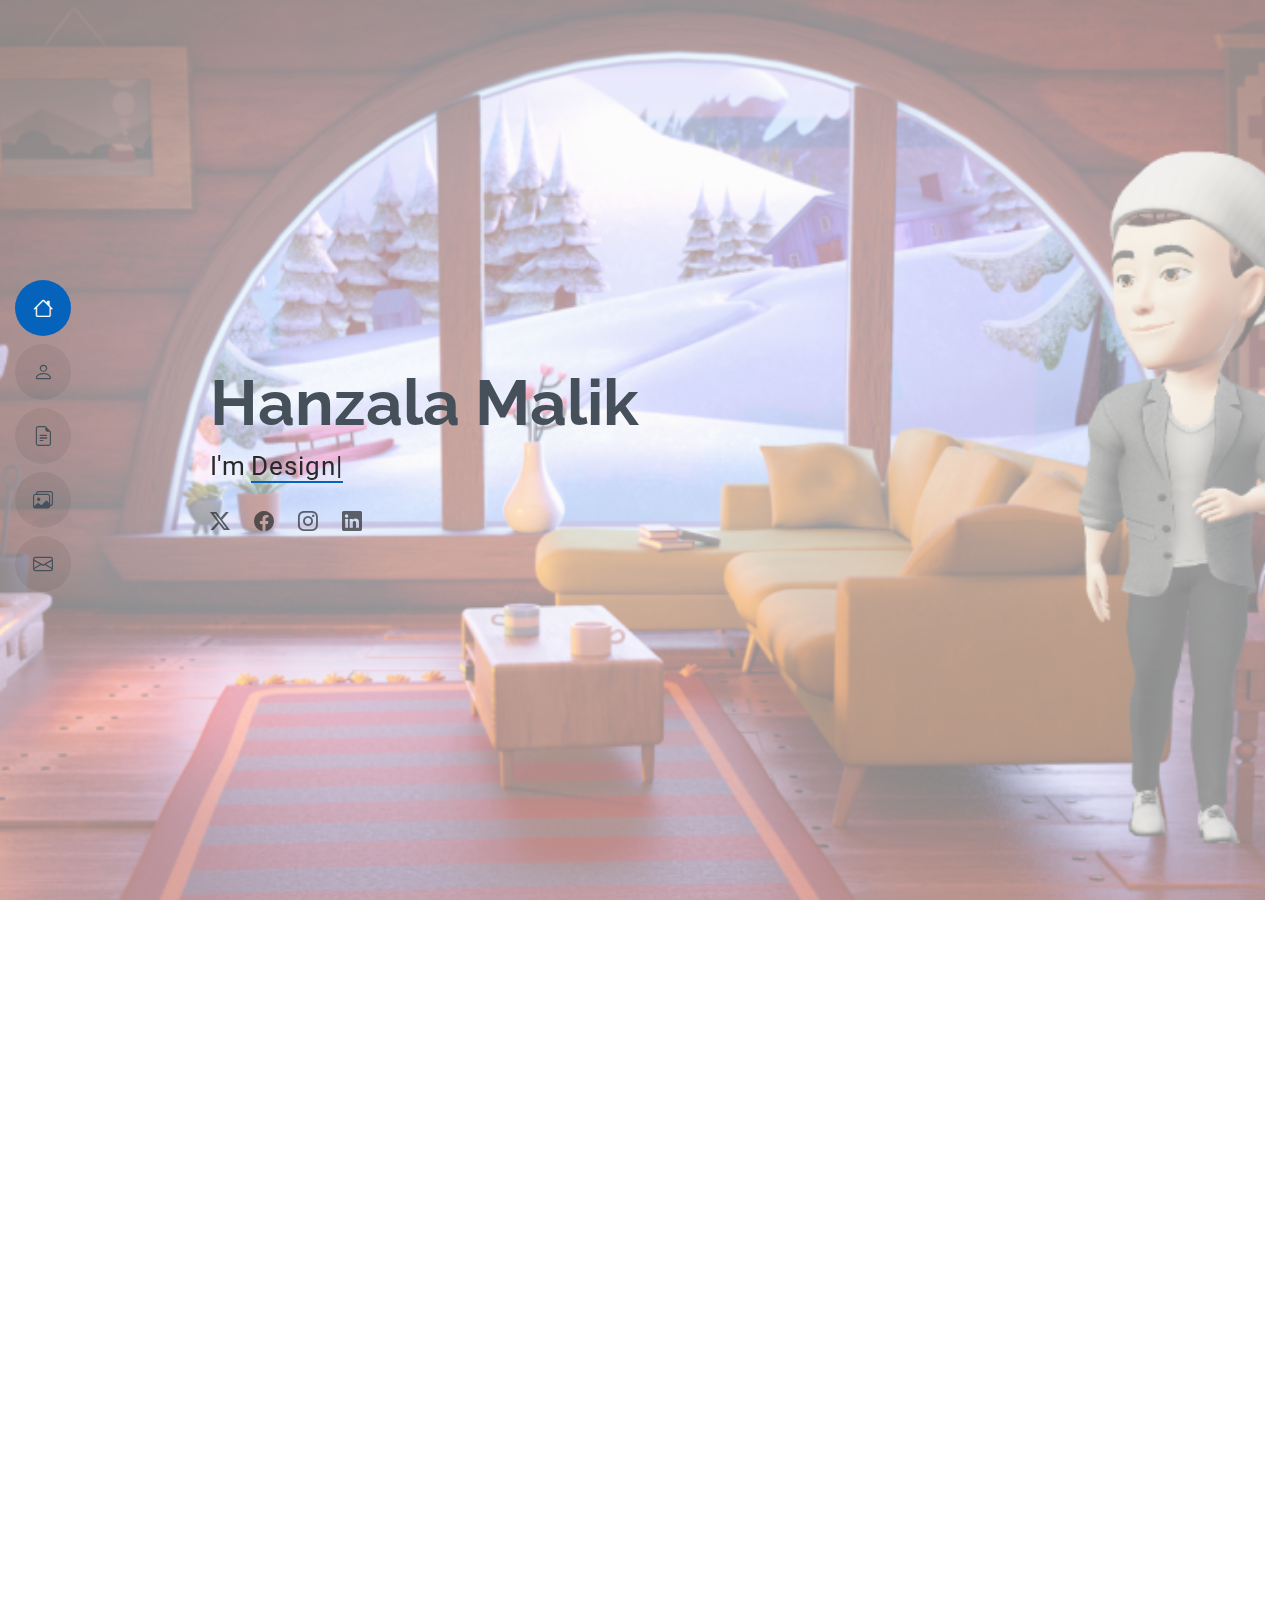
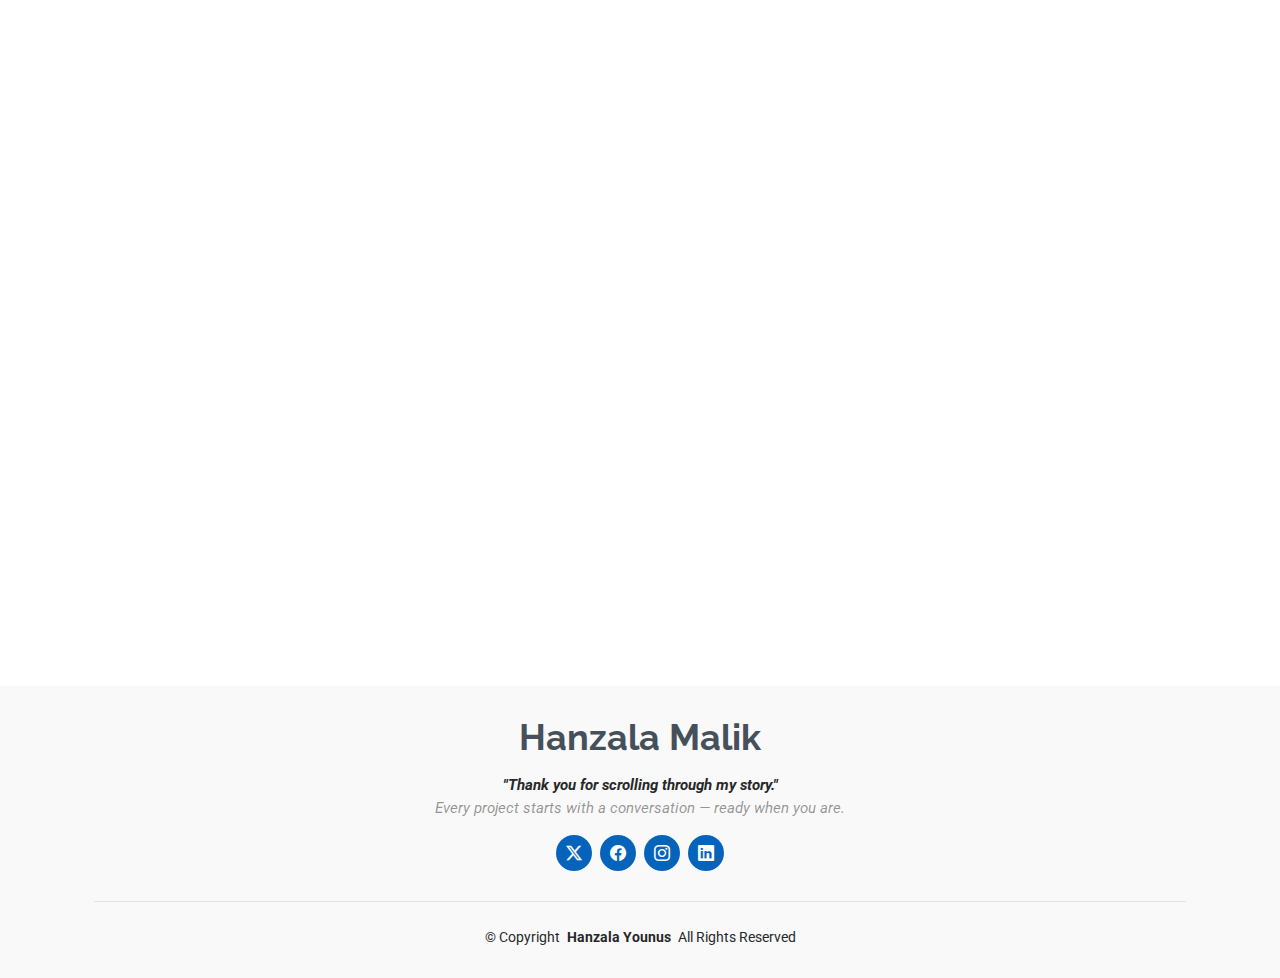
<file: index.html>
<!DOCTYPE html>
<html lang="en">

<head>
  <meta charset="utf-8">
  <meta content="width=device-width, initial-scale=1.0" name="viewport">
  <title>My Portfolio | Hanzala Malik</title>
  <meta content="" name="description">
  <meta content="" name="keywords">

  <!-- Favicons -->
  <link href="assets/img/favicon.png" rel="icon">
  <link rel="shortcut icon" href="images/favicon.png">

  <!-- Fonts -->
  <link href="https://fonts.googleapis.com" rel="preconnect">
  <link href="https://fonts.gstatic.com" rel="preconnect" crossorigin>
  <link
    href="https://fonts.googleapis.com/css2?family=Roboto:ital,wght@0,100;0,300;0,400;0,500;0,700;0,900;1,100;1,300;1,400;1,500;1,700;1,900&family=Poppins:ital,wght@0,100;0,200;0,300;0,400;0,500;0,600;0,700;0,800;0,900;1,100;1,200;1,300;1,400;1,500;1,600;1,700;1,800;1,900&family=Raleway:ital,wght@0,100;0,200;0,300;0,400;0,500;0,600;0,700;0,800;0,900;1,100;1,200;1,300;1,400;1,500;1,600;1,700;1,800;1,900&display=swap"
    rel="stylesheet">

  <!-- Vendor CSS Files -->
  <link href="assets/vendor/bootstrap/css/bootstrap.min.css" rel="stylesheet">
  <link href="assets/vendor/bootstrap-icons/bootstrap-icons.css" rel="stylesheet">
  <link href="assets/vendor/aos/aos.css" rel="stylesheet">
  <link href="assets/vendor/glightbox/css/glightbox.min.css" rel="stylesheet">
  <link href="assets/vendor/swiper/swiper-bundle.min.css" rel="stylesheet">

  <!-- Main CSS File -->
  <link href="assets/css/main.css" rel="stylesheet">
</head>

<body class="index-page">

  <header id="header" class="header d-flex flex-column justify-content-center">

    <i class="header-toggle d-xl-none bi bi-list"></i>

    <nav id="navmenu" class="navmenu">
      <ul>
        <li><a href="#hero" class="active"><i class="bi bi-house navicon"></i><span>Home</span></a></li>
        <li><a href="#about"><i class="bi bi-person navicon"></i><span>About</span></a></li>
        <li><a href="#resume"><i class="bi bi-file-earmark-text navicon"></i><span>Resume</span></a></li>
        <li><a href="#portfolio"><i class="bi bi-images navicon"></i><span>Portfolio</span></a></li>
        <li><a href="#contact"><i class="bi bi-envelope navicon"></i><span>Contact</span></a></li>
      </ul>
    </nav>

  </header>

  <main class="main">

    <!-- Hero Section -->
    <section id="hero" class="hero section light-background">

      <img src="assets/img/hero-bg.png" alt="">

      <div class="container" data-aos="zoom-out">
        <div class="row justify-content-center">
          <div class="col-lg-9">
            <h2>Hanzala Malik</h2>
            <p>I'm <span class="typed"
                data-typed-items="Designer, Developer, Freelancer, Photographer"></span><span
                class="typed-cursor typed-cursor--blink" aria-hidden="true"></span></p>
            <div class="social-links">
              <a href="#"><i class="bi bi-twitter-x"></i></a>
              <a href="https://www.facebook.com/profile.php?id=100071942954046"><i class="bi bi-facebook"></i></a>
              <a href="https://www.instagram.com/its_me_mr.designer/"><i class="bi bi-instagram"></i></a>
              <a href="https://www.linkedin.com/in/hanzala-malik-a4455231b/"><i class="bi bi-linkedin"></i></a>
            </div>
          </div>
        </div>
      </div>

    </section><!-- /Hero Section -->

    <!-- About Section -->
    <section id="about" class="about section">

      <!-- Section Title -->
      <div class="container section-title" data-aos="fade-up">
        <h2>About</h2>
        <p>Graphic Designer | Web Developer</p>
      </div><!-- End Section Title -->

      <div class="container" data-aos="fade-up" data-aos-delay="100">

        <div class="row gy-4 justify-content-center">
          <div class="col-lg-4">
            <img id="AboutImg" src="assets/img/profile-img.png" class="img-fluid" alt="">
          </div>
          <div class="col-lg-8 content">
            <h2>UI/UX Designer &amp; Web Developer.</h2>
            <p class="fst-italic py-3">
              Hey there! I’m Hanzala Malik, a passionate graphic designer who transforms ideas into visual stories. My
              work bridges creativity and strategy, with a focus on clean, impactful designs that communicate
              effectively. From branding and illustrations to UI/UX assets, I’m all about creating designs that not only
              look great but also serve a purpose. Dive into my portfolio to see a blend of vibrant visuals, unique
              layouts, and a touch of creativity in every project. Let’s bring your vision to life!
            </p>
            <div class="row">
              <div class="col-lg-6">
                <ul>
                  <li><i class="bi bi-chevron-right"></i> <strong>Birthday:</strong> <span>17 Sep 2005</span></li>
                  <li><i class="bi bi-chevron-right"></i> <strong>Phone:</strong> <span>+92 3282821 521</span></li>
                  <li><i class="bi bi-chevron-right"></i> <strong>City:</strong> <span>Karachi, Pakistan</span></li>
                </ul>
              </div>
              <div class="col-lg-6">
                <ul>
                  <li><i class="bi bi-chevron-right"></i> <strong>Age:</strong> <span>19</span></li>
                  <li><i class="bi bi-chevron-right"></i> <strong>Degree:</strong> <span>Intermediate</span></li>
                  <li><i class="bi bi-chevron-right"></i> <strong>Email:</strong> <span>aptechhm@gmail.com
                    </span></li>
                  <li><i class="bi bi-chevron-right"></i> <strong>Freelance:</strong> <span>Available</span></li>
                </ul>
              </div>
            </div>
            <p class="py-3">
            </p>
          </div>
        </div>

      </div>

    </section><!-- /About Section -->

    <!-- Stats Section -->
    <section id="stats" class="stats section">

      <div class="container" data-aos="fade-up" data-aos-delay="100">

        <div id="status" class="row gy-4">

          <div class="col-lg-3 col-md-6 d-flex flex-column align-items-center">
            <i class="bi bi-emoji-smile"></i>
            <div class="stats-item">
              <span data-purecounter-start="0" data-purecounter-end="40" data-purecounter-duration="1"
                class="purecounter"></span>
              <p>Happy Clients</p>
            </div>
          </div><!-- End Stats Item -->

          <div class="col-lg-3 col-md-6 d-flex flex-column align-items-center">
            <i class="bi bi-journal-richtext"></i>
            <div class="stats-item">
              <span data-purecounter-start="0" data-purecounter-end="50" data-purecounter-duration="1"
                class="purecounter"></span>
              <p>Projects</p>
            </div>
          </div><!-- End Stats Item -->

          <div class="col-lg-3 col-md-6 d-flex flex-column align-items-center">
            <i class="bi bi-headset"></i>
            <div class="stats-item">
              <span data-purecounter-start="0" data-purecounter-end="24" data-purecounter-duration="1"
                class="purecounter"></span>
              <p>Hours Of Support</p>
            </div>
          </div><!-- End Stats Item -->
        </div><!-- End Stats Item -->

      </div>

      </div>

    </section><!-- /Stats Section -->

    <!-- Skills Section -->
    <section id="skills" class="skills section">

      <!-- Section Title -->
      <div class="container section-title" data-aos="fade-up">
        <h2>Skills</h2>
        <p>Tools, Tech & Creative Power
        </p>
      </div><!-- End Section Title -->

      <div class="container" data-aos="fade-up" data-aos-delay="100">

        <div class="row skills-content skills-animation">

          <div class="col-lg-6">

            <div class="progress">
              <span class="skill"><span>HTML</span> <i class="val">90%</i></span>
              <div class="progress-bar-wrap">
                <div class="progress-bar" role="progressbar" aria-valuenow="90" aria-valuemin="0" aria-valuemax="100">
                </div>
              </div>
            </div><!-- End Skills Item -->

            <div class="progress">
              <span class="skill"><span>CSS</span> <i class="val">70%</i></span>
              <div class="progress-bar-wrap">
                <div class="progress-bar" role="progressbar" aria-valuenow="70" aria-valuemin="0" aria-valuemax="100">
                </div>
              </div>
            </div><!-- End Skills Item -->

            <div class="progress">
              <span class="skill"><span>JavaScript</span> <i class="val">50%</i></span>
              <div class="progress-bar-wrap">
                <div class="progress-bar" role="progressbar" aria-valuenow="50" aria-valuemin="0" aria-valuemax="100">
                </div>
              </div>
            </div><!-- End Skills Item -->

          </div>

          <div class="col-lg-6">

            <div class="progress">
              <span class="skill"><span>Designing</span> <i class="val">90%</i></span>
              <div class="progress-bar-wrap">
                <div class="progress-bar" role="progressbar" aria-valuenow="90" aria-valuemin="0" aria-valuemax="100">
                </div>
              </div>
            </div><!-- End Skills Item -->

            <div class="progress">
              <span class="skill"><span>WordPress/CMS</span> <i class="val">65%</i></span>
              <div class="progress-bar-wrap">
                <div class="progress-bar" role="progressbar" aria-valuenow="65" aria-valuemin="0" aria-valuemax="100">
                </div>
              </div>
            </div><!-- End Skills Item -->

            <div class="progress">
              <span class="skill"><span>Photoshop</span> <i class="val">55%</i></span>
              <div class="progress-bar-wrap">
                <div class="progress-bar" role="progressbar" aria-valuenow="55" aria-valuemin="0" aria-valuemax="100">
                </div>
              </div>
            </div><!-- End Skills Item -->

          </div>

        </div>

      </div>

    </section><!-- /Skills Section -->

    <!-- Resume Section -->
    <section id="resume" class="resume section">

      <!-- Section Title -->
      <div class="container section-title" data-aos="fade-up">
        <h2>Resume</h2>
        <p>A Snapshot of My Journey & Expertise.</p>
      </div><!-- End Section Title -->

      <div class="container">

        <div class="row">

          <div class="col-lg-6" data-aos="fade-up" data-aos-delay="100">
            <h3 class="resume-title">Sumary</h3>

            <div class="resume-item pb-0">
              <h4>Hanzala Younus</h4>
              <p><em>Hey there! I’m Hanzala Malik,
                  a passionate Graphic Designer who transforms ideas into visual stories.</em></p>
              <ul>
                <li>Liaquatabad Karachi Pakistan</li>
                <li>+92 3282821-521</li>
                <li>aptechhm@gmail.com</li>
              </ul>
            </div><!-- Edn Resume Item -->

            <h3 class="resume-title">Education</h3>
            <div class="resume-item">
              <h4>Intermediate of Computer Science &amp; Graphic Design</h4>
              <h5>continue</h5>
              <p><em>Liaquat Gov Degree College Malir 2 Karachi</em></p>
              <p>I continue my Intermediate in Computer Science (ICS) with a strong focus on programming fundamentals,
                logic building, and core IT concepts. This phase played a major role in shaping my technical mindset and
                laid the groundwork for my journey into web development and design. It was during this time that I
                discovered my passion for combining code with creativity — turning raw logic into beautiful, functional
                digital experiences.</p>
            </div><!-- Edn Resume Item -->

          </div>

          <div class="col-lg-6" data-aos="fade-up" data-aos-delay="200">
            <h3 class="resume-title">Professional Experience</h3>
            <div class="resume-item">
              <h4>Graphic Design Specialist</h4>
              <h5>June 2022 - May 2023</h5>
              <p><em>IB and Sons </em></p>
              <ul>
                <li>Designed branding materials, marketing collateral, and digital assets, resulting in a 25% increase in client engagement.</li>
                <li>Collaborated with marketing and product teams to develop visually appealing and effective campaigns. </li>
                <li>Managed multiple design projects simultaneously, ensuring timely delivery and adherence to brand guidelines.</li>
                <li>Oversee the efficient use of production project budgets ranging from $2,000 - $25,000</li>
              </ul>
            </div><!-- Edn Resume Item -->

            <div class="resume-item">
              <h4>Customer Sales Representative</h4>
              <h5>Sep 2023 - Jan 2024</h5>
              <p><em>If logics Communication</em></p>
              <ul>
                <li>Assisted call-in customers with questions and orders.</li>
                <li>Built strong relationships with clients through attentive service, leading to repeat business and referrals.</li>
                <li>Improved sales revenue with effective communication of product features, benefits, and promotions.</li>
                <li>Emphasized product specifications to meet customer needs.</li>
              </ul>
            </div><!-- Edn Resume Item -->

          </div>

        </div>

      </div>

    </section><!-- /Resume Section -->

    <!-- Portfolio Section -->
    <section id="portfolio" class="portfolio section">

      <!-- Section Title -->
      <div class="container section-title" data-aos="fade-up">
        <h2>Portfolio</h2>
        <p>Explore My Digital Creations</p>
      </div><!-- End Section Title -->

      <div class="container">

        <div class="isotope-layout" data-default-filter="*" data-layout="masonry" data-sort="original-order">

          <ul class="portfolio-filters isotope-filters" data-aos="fade-up" data-aos-delay="100">
            <li data-filter="*" class="filter-active">All</li>
            <li data-filter=".filter-app">App</li>
            <li data-filter=".filter-product">Card</li>
            <li data-filter=".filter-branding">Web</li>
          </ul><!-- End Portfolio Filters -->

          <div class="row gy-4 isotope-container" data-aos="fade-up" data-aos-delay="200">

            <div class="col-lg-4 col-md-6 portfolio-item isotope-item filter-app">
              <img src="assets/img/masonry-portfolio/work-01.png" class="img-fluid" alt="">
              <div class="portfolio-info">
                <h4>Social Media Post</h4>
                <a href="assets/img/masonry-portfolio/work-01.png" title="App 1"
                  data-gallery="portfolio-gallery-app" class="glightbox preview-link"><i class="bi bi-zoom-in"></i></a>
                <a href="portfolio-details.html" title="More Details" class="details-link"><i
                    class="bi bi-link-45deg"></i></a>
              </div>
            </div><!-- End Portfolio Item -->

            <div class="col-lg-4 col-md-6 portfolio-item isotope-item filter-product">
              <img src="assets/img/masonry-portfolio/work-02.png" class="img-fluid" alt="">
              <div class="portfolio-info">
                <h4>Social Media Design</h4>
                <a href="assets/img/masonry-portfolio/work-02.png" title="Product 1"
                  data-gallery="portfolio-gallery-product" class="glightbox preview-link"><i
                    class="bi bi-zoom-in"></i></a>
                <a href="portfolio-details.html" title="More Details" class="details-link"><i
                    class="bi bi-link-45deg"></i></a>
              </div>
            </div><!-- End Portfolio Item -->

            <div class="col-lg-4 col-md-6 portfolio-item isotope-item filter-branding">
              <img src="assets/img/masonry-portfolio/work-03.png" class="img-fluid" alt="">
              <div class="portfolio-info">
                <h4>3D Logo</h4>
                <a href="assets/img/masonry-portfolio/work-03.png" title="Branding 1"
                  data-gallery="portfolio-gallery-branding" class="glightbox preview-link"><i
                    class="bi bi-zoom-in"></i></a>
                <a href="portfolio-details.html" title="More Details" class="details-link"><i
                    class="bi bi-link-45deg"></i></a>
              </div>
            </div><!-- End Portfolio Item -->

            <div class="col-lg-4 col-md-6 portfolio-item isotope-item filter-app">
              <img src="assets/img/masonry-portfolio/work-05.png" class="img-fluid" alt="">
              <div class="portfolio-info">
                <h4>Branding</h4>
                <a href="assets/img/masonry-portfolio/work-05.png" title="App 2"
                  data-gallery="portfolio-gallery-app" class="glightbox preview-link"><i class="bi bi-zoom-in"></i></a>
                <a href="portfolio-details.html" title="More Details" class="details-link"><i
                    class="bi bi-link-45deg"></i></a>
              </div>
            </div><!-- End Portfolio Item -->

            <div class="col-lg-4 col-md-6 portfolio-item isotope-item filter-product">
              <img src="assets/img/masonry-portfolio/work-04.png" class="img-fluid" alt="">
              <div class="portfolio-info">
                <h4>Book Cover</h4>
                <a href="assets/img/masonry-portfolio/work-04.png" title="Product 2"
                  data-gallery="portfolio-gallery-product" class="glightbox preview-link"><i
                    class="bi bi-zoom-in"></i></a>
                <a href="portfolio-details.html" title="More Details" class="details-link"><i
                    class="bi bi-link-45deg"></i></a>
              </div>
            </div><!-- End Portfolio Item -->

            <div class="col-lg-4 col-md-6 portfolio-item isotope-item filter-branding">
              <img src="assets/img/masonry-portfolio/work-07.png" class="img-fluid" alt="">
              <div class="portfolio-info">
                <h4>Logo Design</h4>
                <a href="assets/img/masonry-portfolio/work-07.png" title="Branding 2"
                  data-gallery="portfolio-gallery-branding" class="glightbox preview-link"><i
                    class="bi bi-zoom-in"></i></a>
                <a href="portfolio-details.html" title="More Details" class="details-link"><i
                    class="bi bi-link-45deg"></i></a>
              </div>
            </div><!-- End Portfolio Item -->

            <div class="col-lg-4 col-md-6 portfolio-item isotope-item filter-app">
              <img src="assets/img/masonry-portfolio/work-06.png" class="img-fluid" alt="">
              <div class="portfolio-info">
                <h4>Brochure Design</h4>
                <a href="assets/img/masonry-portfolio/work-06.png" title="App 3"
                  data-gallery="portfolio-gallery-app" class="glightbox preview-link"><i class="bi bi-zoom-in"></i></a>
                <a href="portfolio-details.html" title="More Details" class="details-link"><i
                    class="bi bi-link-45deg"></i></a>
              </div>
            </div><!-- End Portfolio Item -->

            <div class="col-lg-4 col-md-6 portfolio-item isotope-item filter-product">
              <img src="assets/img/masonry-portfolio/work-08.png" class="img-fluid" alt="">
              <div class="portfolio-info">
                <h4>Web UI Poster</h4>
                <a href="assets/img/masonry-portfolio/work-08.png" title="Product 3"
                  data-gallery="portfolio-gallery-product" class="glightbox preview-link"><i
                    class="bi bi-zoom-in"></i></a>
                <a href="portfolio-details.html" title="More Details" class="details-link"><i
                    class="bi bi-link-45deg"></i></a>
              </div>
            </div><!-- End Portfolio Item -->

            <div class="col-lg-4 col-md-6 portfolio-item isotope-item filter-branding">
              <img src="assets/img/masonry-portfolio/work-09.png" class="img-fluid" alt="">
              <div class="portfolio-info">
                <h4>Caligraphics</h4>
                <a href="assets/img/masonry-portfolio/work-09.png" title="Branding 2"
                  data-gallery="portfolio-gallery-branding" class="glightbox preview-link"><i
                    class="bi bi-zoom-in"></i></a>
                <a href="portfolio-details.html" title="More Details" class="details-link"><i
                    class="bi bi-link-45deg"></i></a>
              </div>
            </div><!-- End Portfolio Item -->

          </div><!-- End Portfolio Container -->

        </div>

      </div>

    </section><!-- /Portfolio Section -->

    <!-- Contact Section -->
    <section id="contact" class="contact section">

      <!-- Section Title -->
      <div class="container section-title" data-aos="fade-up">
        <h2>Contact</h2>
        <p><strong>"Let’s Build Something Amazing Together"</strong>
          <br>
          Hit me up — your next creative collab starts here.</p>
      </div><!-- End Section Title -->

      <div class="container" data-aos="fade" data-aos-delay="100">

        <div class="row gy-4">

          <div class="col-lg-4">
            <div class="info-item d-flex" data-aos="fade-up" data-aos-delay="200">
              <i class="bi bi-geo-alt flex-shrink-0"></i>
              <div>
                <h3>Address</h3>
                <p>A area Liaquatabad Karachi Pakistan</p>
              </div>
            </div><!-- End Info Item -->

            <div class="info-item d-flex" data-aos="fade-up" data-aos-delay="300">
              <i class="bi bi-telephone flex-shrink-0"></i>
              <div>
                <h3>Call Us</h3>
                <p>+92 3282821-521</p>
              </div>
            </div><!-- End Info Item -->

            <div class="info-item d-flex" data-aos="fade-up" data-aos-delay="400">
              <i class="bi bi-envelope flex-shrink-0"></i>
              <div>
                <h3>Email Us</h3>
                <p>aptechhm@gmail.com</p>
              </div>
            </div><!-- End Info Item -->

          </div>

          <div class="col-lg-8">
            <form action="https://api.web3forms.com/submit" method="POST" data-aos="fade-up"
              data-aos-delay="200">
              <div class="row gy-4">
                <input type="hidden" name="access_key" value="747a1512-945d-4a73-873f-699ed049cc16">

                <div class="col-md-6">
                  <div class="d-flex flex-column w-100">
                    <input type="text" name="name" class="form-control" placeholder="Your Name" >
                    <span class="text-danger validation-message text-start w-100" id="name-error"></span>
                  </div>
                </div>
                
                <div class="col-md-6">
                  <div class="d-flex flex-column w-100">
                    <input type="email" name="email" class="form-control" placeholder="Your Email" >
                    <span class="text-danger validation-message text-start w-100" id="email-error"></span>
                  </div>
                </div>
                
                <div class="col-md-12">
                  <div class="d-flex flex-column w-100">
                    <input type="text" name="subject" class="form-control" placeholder="Subject" >
                    <span class="text-danger validation-message text-start w-100" id="subject-error"></span>
                  </div>
                </div>
                
                <div class="col-md-12">
                  <div class="d-flex flex-column w-100">
                    <textarea name="message" class="form-control" rows="6" placeholder="Message" ></textarea>
                    <span class="text-danger validation-message text-start w-100" id="message-error"></span>
                  </div>
                </div>
                
                
                

                <!-- <div class="col-md-12 text-center"> -->
                  <!-- <div class="loading">Loading</div>
                  <div class="error-message">Your message has been sent. Thank you!</div>
                  <div class="sent-message">Your message has been sent. Thank you!</div> -->

                  <button class="btn" type="submit">Send Message</button>
                <!-- </div> -->

              </div>
            </form>
          </div><!-- End Contact Form -->

        </div>

      </div>

    </section><!-- /Contact Section -->

  </main>

  <footer id="footer" class="footer position-relative light-background">
    <div class="container">
      <h3 class="sitename">Hanzala Malik</h3>
      <p class="thanks"><strong> "Thank you for scrolling through my story." </strong></p>
      <p class="thanks1">Every project starts with a conversation — ready when you are.</p>
      <div class="social-links d-flex justify-content-center">
        <a href=""><i class="bi bi-twitter-x"></i></a>
        <a href="https://www.facebook.com/profile.php?id=100071942954046"><i class="bi bi-facebook"></i></a>
        <a href="https://www.instagram.com/its_me_mr.designer/"><i class="bi bi-instagram"></i></a>
        <a href="https://www.linkedin.com/in/hanzala-malik-a4455231b/"><i class="bi bi-linkedin"></i></a>
      </div>
      <div class="container">
        <div class="copyright">
          <span>&copy; Copyright</span> <strong class="px-1 sitename">Hanzala Younus</strong> <span>All Rights Reserved</span>
        </div>
      </div>
    </div>
  </footer>

  <!-- Scroll Top -->
  <a href="#" id="scroll-top" class="scroll-top d-flex align-items-center justify-content-center"><i
      class="bi bi-arrow-up-short"></i></a>

  <!-- Preloader -->
  <div id="preloader"></div>

  <!-- Vendor JS Files -->
  <script src="assets/vendor/bootstrap/js/bootstrap.bundle.min.js"></script>
  <script src="assets/vendor/php-email-form/validate.js"></script>
  <script src="assets/vendor/aos/aos.js"></script>
  <script src="assets/vendor/typed.js/typed.umd.js"></script>
  <script src="assets/vendor/purecounter/purecounter_vanilla.js"></script>
  <script src="assets/vendor/waypoints/noframework.waypoints.js"></script>
  <script src="assets/vendor/glightbox/js/glightbox.min.js"></script>
  <script src="assets/vendor/imagesloaded/imagesloaded.pkgd.min.js"></script>
  <script src="assets/vendor/isotope-layout/isotope.pkgd.min.js"></script>
  <script src="assets/vendor/swiper/swiper-bundle.min.js"></script>

  <!-- Main JS File -->
  <script src="assets/js/main.js"></script>

</body>

</html>
</file>
<file: assets/css/main.css>
/**
* Template Name: MyResume
* Template URL: https://bootstrapmade.com/free-html-bootstrap-template-my-resume/
* Updated: Jun 29 2024 with Bootstrap v5.3.3
* Author: BootstrapMade.com
* License: https://bootstrapmade.com/license/
*/

/*--------------------------------------------------------------
# Font & Color Variables
# Help: https://bootstrapmade.com/color-system/
--------------------------------------------------------------*/
/* Fonts */
:root {
  --default-font: "Roboto", system-ui, -apple-system, "Segoe UI", Roboto, "Helvetica Neue", Arial, "Noto Sans", "Liberation Sans", sans-serif, "Apple Color Emoji", "Segoe UI Emoji", "Segoe UI Symbol", "Noto Color Emoji";
  --heading-font: "Raleway", sans-serif;
  --nav-font: "Poppins", sans-serif;
}

/* Global Colors - The following color variables are used throughout the website. Updating them here will change the color scheme of the entire website */
:root {
  --background-color: #ffffff;
  /* Background color for the entire website, including individual sections */
  --default-color: #272829;
  /* Default color used for the majority of the text content across the entire website */
  --heading-color: #45505b;
  /* Color for headings, subheadings and title throughout the website */
  --accent-color: #0563bb;
  /* Accent color that represents your brand on the website. It's used for buttons, links, and other elements that need to stand out */
  --surface-color: #ffffff;
  /* The surface color is used as a background of boxed elements within sections, such as cards, icon boxes, or other elements that require a visual separation from the global background. */
  --contrast-color: #ffffff;
  /* Contrast color for text, ensuring readability against backgrounds of accent, heading, or default colors. */
}

/* Nav Menu Colors - The following color variables are used specifically for the navigation menu. They are separate from the global colors to allow for more customization options */
:root {
  --nav-color: #45505b;
  /* The default color of the main navmenu links */
  --nav-hover-color: #0563bb;
  /* Applied to main navmenu links when they are hovered over or active */
  --nav-mobile-background-color: #ffffff;
  /* Used as the background color for mobile navigation menu */
  --nav-dropdown-background-color: #ffffff;
  /* Used as the background color for dropdown items that appear when hovering over primary navigation items */
  --nav-dropdown-color: #212529;
  /* Used for navigation links of the dropdown items in the navigation menu. */
  --nav-dropdown-hover-color: #0563bb;
  /* Similar to --nav-hover-color, this color is applied to dropdown navigation links when they are hovered over. */
}

/* Color Presets - These classes override global colors when applied to any section or element, providing reuse of the sam color scheme. */

.light-background {
  --background-color: #f9f9f9;
  --surface-color: #ffffff;
}

.dark-background {
  --background-color: #060606;
  --default-color: #ffffff;
  --heading-color: #ffffff;
  --surface-color: #252525;
  --contrast-color: #ffffff;
}

/* Smooth scroll */
:root {
  scroll-behavior: smooth;
}

/*--------------------------------------------------------------
# General Styling & Shared Classes
--------------------------------------------------------------*/
body {
  color: var(--default-color);
  background-color: var(--background-color);
  font-family: var(--default-font);
}

a {
  color: var(--accent-color);
  text-decoration: none;
  transition: 0.3s;
}

a:hover {
  color: color-mix(in srgb, var(--accent-color), transparent 25%);
  text-decoration: none;
}

h1,
h2,
h3,
h4,
h5,
h6 {
  color: var(--heading-color);
  font-family: var(--heading-font);
}

/* PHP Email Form Messages
------------------------------*/
.btn {
  color: var(--contrast-color);
  background: var(--accent-color);
  border: 0;
  padding: 10px 30px;
  transition: 0.4s;
  border-radius: 50px;
}

.btn:hover{
  background-color: #1c4b77;
  color: white;
}

input{
  font-size: 14px;
    padding: 10px 15px;
    box-shadow: none;
    border-radius: 0;
    color: var(--default-color);
    background-color: 
color-mix(in srgb, var(--background-color), transparent 50%);
    border-color: 
color-mix(in srgb, var(--default-color), transparent 80%);
}

input::placeholder{
  color: rgba(255, 255, 255, 0.5);
}

.php-email-form .error-message {
  display: none;
  background: green;
  color: #ffffff;
  text-align: left;
  padding: 15px;
  margin-bottom: 24px;
  font-weight: 600;
}

.php-email-form .sent-message {
  display: none;
  color: #ffffff;
  background: #059652;
  text-align: center;
  padding: 15px;
  margin-bottom: 24px;
  font-weight: 600;
}

.php-email-form .loading {
  display: none;
  background: var(--surface-color);
  text-align: center;
  padding: 15px;
  margin-bottom: 24px;
}

.php-email-form .loading:before {
  content: "";
  display: inline-block;
  border-radius: 50%;
  width: 24px;
  height: 24px;
  margin: 0 10px -6px 0;
  border: 3px solid var(--accent-color);
  border-top-color: var(--surface-color);
  animation: php-email-form-loading 1s linear infinite;
}

@keyframes php-email-form-loading {
  0% {
    transform: rotate(0deg);
  }

  100% {
    transform: rotate(360deg);
  }
}

/*--------------------------------------------------------------
# Global Header
--------------------------------------------------------------*/
.header {
  color: var(--default-color);
  position: fixed;
  top: 0;
  left: 0;
  bottom: 0;
  padding: 0 15px;
  transition: all ease-in-out 0.3s;
  overflow-y: auto;
  z-index: 997;
  min-width: 200px;
}

@media (max-width: 1199px) {
  .header {
    background-color: var(--background-color);
    border-right: 1px solid color-mix(in srgb, var(--default-color), transparent 90%);
    width: 300px;
    left: -100%;
  }
}

@media (min-width: 1200px) and (max-width: 1600px) {
  .header~main {
    margin-left: 145px;
  }

  .header~main .hero {
    margin-left: -160px;
    width: 100vw;
  }
}

.header.header-show {
  left: 0;
}

.header .header-toggle {
  color: var(--contrast-color);
  background-color: var(--accent-color);
  font-size: 22px;
  display: flex;
  align-items: center;
  justify-content: center;
  width: 40px;
  height: 40px;
  border-radius: 50%;
  cursor: pointer;
  position: fixed;
  top: 15px;
  right: 15px;
  z-index: 9999;
  transition: background-color 0.3s;
}

.header .header-toggle:hover {
  color: var(--contrast-color);
  background-color: color-mix(in srgb, var(--accent-color) 90%, white 15%);
}

/*--------------------------------------------------------------
# Navigation Menu
--------------------------------------------------------------*/
.navmenu {
  padding: 0;
  z-index: 9997;
}

.navmenu ul {
  list-style: none;
  padding: 0 0 20px 0;
  margin: 0;
  width: 140px;
}

.navmenu a,
.navmenu a:focus {
  color: var(--nav-color);
  font-family: var(--nav-font);
  display: flex;
  align-items: center;
  padding: 10px 18px;
  margin-bottom: 8px;
  font-size: 15px;
  border-radius: 50px;
  background: color-mix(in srgb, var(--default-color), transparent 92%);
  height: 56px;
  width: 100%;
  overflow: hidden;
  transition: 0.3s;
}

.navmenu a i,
.navmenu a:focus i {
  font-size: 20px;
}

.navmenu a span,
.navmenu a:focus span {
  padding: 0 5px 0 7px;
}

@media (min-width: 992px) {

  .navmenu a,
  .navmenu a:focus {
    max-width: 56px;
  }

  .navmenu a span,
  .navmenu a:focus span {
    display: none;
  }
}

.navmenu a:hover,
.navmenu .active,
.navmenu .active:focus,
.navmenu li:hover>a {
  color: var(--contrast-color);
  background: var(--nav-hover-color);
}

.navmenu a:hover,
.navmenu li:hover>a {
  max-width: 100%;
  color: var(--contrast-color);
}

.navmenu a:hover span,
.navmenu li:hover>a span {
  display: block;
}

/*--------------------------------------------------------------
# Global Footer
--------------------------------------------------------------*/
.footer {
  color: var(--default-color);
  background-color: var(--background-color);
  font-size: 14px;
  text-align: center;
  padding: 30px 0;
  position: relative;
}

.footer h3 {
  font-size: 36px;
  font-weight: 700;
  position: relative;
  padding: 0;
  margin: 0 0 15px 0;
}

.footer p {
  font-size: 15px;
  font-style: italic;
  padding: 0;
}

.footer .social-links {
  margin: 0 0 30px 0;
}

.footer .social-links a {
  font-size: 16px;
  display: flex;
  align-items: center;
  justify-content: center;
  background: var(--accent-color);
  color: var(--contrast-color);
  line-height: 1;
  margin: 0 4px;
  border-radius: 50%;
  text-align: center;
  width: 36px;
  height: 36px;
  transition: 0.3s;
}

.footer .social-links a:hover {
  background: color-mix(in srgb, var(--accent-color), transparent 20%);
  text-decoration: none;
}

.footer .copyright {
  padding-top: 25px;
  border-top: 1px solid color-mix(in srgb, var(--default-color), transparent 90%);
}

.footer .credits {
  font-size: 13px;
  padding-top: 5px;
}

.thanks {
  margin: 0;
}

.thanks1 {
  color: #00000069;
}

/*--------------------------------------------------------------
# Preloader
--------------------------------------------------------------*/
#preloader {
  position: fixed;
  inset: 0;
  z-index: 999999;
  overflow: hidden;
  background: var(--background-color);
  transition: all 0.6s ease-out;
}

#preloader:before {
  content: "";
  position: fixed;
  top: calc(50% - 30px);
  left: calc(50% - 30px);
  border: 6px solid #ffffff;
  border-color: var(--accent-color) transparent var(--accent-color) transparent;
  border-radius: 50%;
  width: 60px;
  height: 60px;
  animation: animate-preloader 1.5s linear infinite;
}

@keyframes animate-preloader {
  0% {
    transform: rotate(0deg);
  }

  100% {
    transform: rotate(360deg);
  }
}

/*--------------------------------------------------------------
# Scroll Top Button
--------------------------------------------------------------*/
.scroll-top {
  position: fixed;
  visibility: hidden;
  opacity: 0;
  right: 15px;
  bottom: -15px;
  z-index: 99999;
  background-color: var(--accent-color);
  width: 44px;
  height: 44px;
  border-radius: 50px;
  transition: all 0.4s;
}

.scroll-top i {
  font-size: 24px;
  color: var(--contrast-color);
  line-height: 0;
}

.scroll-top:hover {
  background-color: color-mix(in srgb, var(--accent-color), transparent 20%);
  color: var(--contrast-color);
}

.scroll-top.active {
  visibility: visible;
  opacity: 1;
  bottom: 15px;
}

/*--------------------------------------------------------------
# Disable aos animation delay on mobile devices
--------------------------------------------------------------*/
@media screen and (max-width: 768px) {
  [data-aos-delay] {
    transition-delay: 0 !important;
  }
}

/*--------------------------------------------------------------
# Global Page Titles & Breadcrumbs
--------------------------------------------------------------*/
.page-title {
  --background-color: color-mix(in srgb, var(--default-color), transparent 96%);
  color: var(--default-color);
  background-color: var(--background-color);
  padding: 20px 0;
  position: relative;
}

.page-title h1 {
  font-size: 28px;
  font-weight: 700;
  margin: 0;
}

.page-title .breadcrumbs ol {
  display: flex;
  flex-wrap: wrap;
  list-style: none;
  padding: 0 0 10px 0;
  margin: 0;
  font-size: 14px;
  font-weight: 400;
}

.page-title .breadcrumbs ol li+li {
  padding-left: 10px;
}

.page-title .breadcrumbs ol li+li::before {
  content: "/";
  display: inline-block;
  padding-right: 10px;
  color: color-mix(in srgb, var(--default-color), transparent 70%);
}

/*--------------------------------------------------------------
# Global Sections
--------------------------------------------------------------*/
section,
.section {
  color: var(--default-color);
  background-color: var(--background-color);
  padding: 60px 0;
  overflow: clip;
}

/*--------------------------------------------------------------
# Global Section Titles
--------------------------------------------------------------*/
.section-title {
  text-align: center;
  padding-bottom: 60px;
  position: relative;
}

.section-title h2 {
  font-size: 32px;
  font-weight: 700;
  margin-bottom: 20px;
  padding-bottom: 20px;
  position: relative;
}

.section-title h2:before {
  content: "";
  position: absolute;
  display: block;
  width: 160px;
  height: 1px;
  background: color-mix(in srgb, var(--default-color), transparent 60%);
  left: 0;
  right: 0;
  bottom: 1px;
  margin: auto;
}

.section-title h2::after {
  content: "";
  position: absolute;
  display: block;
  width: 60px;
  height: 3px;
  background: var(--accent-color);
  left: 0;
  right: 0;
  bottom: 0;
  margin: auto;
}

.section-title p {
  margin-bottom: 0;
  font-style: italic;
  color: #00000069;
}

/*--------------------------------------------------------------
# Hero Section
--------------------------------------------------------------*/
.hero {
  width: 100%;
  min-height: 100vh;
  position: relative;
  padding: 80px 0;
  display: flex;
  align-items: center;
  justify-content: center;
}

.hero img {
  position: absolute;
  inset: 0;
  display: block;
  width: 100%;
  height: 100%;
  object-fit: cover;
  z-index: 1;
}

.hero:before {
  content: "";
  background: color-mix(in srgb, var(--background-color), transparent 45%);
  position: absolute;
  inset: 0;
  z-index: 2;
}

.hero .container {
  position: relative;
  z-index: 3;
}

.hero h2 {
  margin: 0;
  font-size: 64px;
  font-weight: 700;
}

.hero p {
  margin: 5px 0 0 0;
  font-size: 26px;
}

.hero p span {
  letter-spacing: 1px;
  border-bottom: 2px solid var(--accent-color);
}

.hero .social-links {
  margin-top: 25px;
}

.hero .social-links a {
  font-size: 20px;
  display: inline-block;
  color: color-mix(in srgb, var(--default-color), transparent 30%);
  line-height: 1;
  margin-right: 20px;
  transition: 0.3s;
}

.hero .social-links a:hover {
  color: var(--accent-color);
}

@media (max-width: 768px) {
  .hero h2 {
    font-size: 32px;
  }

  .hero p {
    font-size: 20px;
  }
}

/*--------------------------------------------------------------
# About Section
--------------------------------------------------------------*/
.about .content h2 {
  font-weight: 700;
  font-size: 24px;
}

.about .content ul {
  list-style: none;
  padding: 0;
}

.about .content ul li {
  margin-bottom: 20px;
  display: flex;
  align-items: center;
}

.about .content ul strong {
  margin-right: 10px;
}

.about .content ul i {
  font-size: 16px;
  margin-right: 5px;
  color: var(--accent-color);
  line-height: 0;
}

#AboutImg {
  border-radius: 20px;
}

/*--------------------------------------------------------------
# Stats Section
--------------------------------------------------------------*/
.stats i {
  background-color: var(--accent-color);
  color: var(--contrast-color);
  width: 54px;
  height: 54px;
  font-size: 24px;
  border-radius: 50px;
  display: inline-flex;
  align-items: center;
  justify-content: center;
  position: relative;
  z-index: 1;
}

.stats .stats-item {
  margin-top: 10px;
  width: 100%;
  position: relative;
  text-align: center;
  z-index: 0;
}

.stats .stats-item span {
  font-size: 36px;
  display: block;
  font-weight: 700;
  color: color-mix(in srgb, var(--default-color), transparent 20%);
}

.stats .stats-item p {
  padding: 0;
  margin: 0;
  color: color-mix(in srgb, var(--default-color), transparent 50%);
  font-size: 16px;
}

#status {
  display: flex;
  flex-direction: row;
  justify-content: center;
}

/*--------------------------------------------------------------
# Skills Section
--------------------------------------------------------------*/
.skills .progress {
  height: 60px;
  display: block;
  background: none;
  border-radius: 0;
}

.skills .progress .skill {
  color: var(--heading-color);
  padding: 0;
  margin: 0 0 6px 0;
  text-transform: uppercase;
  display: block;
  font-weight: 600;
  font-family: var(--heading-font);
}

.skills .progress .skill .val {
  float: right;
  font-style: normal;
}

.skills .progress-bar-wrap {
  background: color-mix(in srgb, var(--default-color), transparent 90%);
  height: 10px;
}

.skills .progress-bar {
  width: 1px;
  height: 10px;
  transition: 0.9s;
  background-color: var(--accent-color);
}

/*--------------------------------------------------------------
# Resume Section
--------------------------------------------------------------*/
.resume .resume-title {
  color: var(--heading-color);
  font-size: 26px;
  font-weight: 700;
  margin-top: 20px;
  margin-bottom: 20px;
}

.resume .resume-item {
  padding: 0 0 20px 20px;
  margin-top: -2px;
  border-left: 2px solid var(--accent-color);
  position: relative;
}

.resume .resume-item h4 {
  line-height: 18px;
  font-size: 18px;
  font-weight: 600;
  text-transform: uppercase;
  color: color-mix(in srgb, var(--default-color), transparent 30%);
  margin-bottom: 10px;
}

.resume .resume-item h5 {
  font-size: 16px;
  padding: 5px 15px;
  display: inline-block;
  font-weight: 600;
  margin-bottom: 10px;
}

.resume .resume-item ul {
  padding-left: 20px;
}

.resume .resume-item ul li {
  padding-bottom: 10px;
}

.resume .resume-item:last-child {
  padding-bottom: 0;
}

.resume .resume-item::before {
  content: "";
  position: absolute;
  width: 16px;
  height: 16px;
  border-radius: 50px;
  left: -9px;
  top: 0;
  background: var(--background-color);
  border: 2px solid var(--accent-color);
}

/*--------------------------------------------------------------
# Portfolio Section
--------------------------------------------------------------*/
.portfolio .portfolio-filters {
  padding: 0;
  margin: 0 auto 20px auto;
  list-style: none;
  text-align: center;
}

.portfolio .portfolio-filters li {
  cursor: pointer;
  display: inline-block;
  padding: 8px 20px 10px 20px;
  margin: 0;
  font-size: 15px;
  font-weight: 500;
  line-height: 1;
  margin-bottom: 5px;
  border-radius: 50px;
  transition: all 0.3s ease-in-out;
  font-family: var(--heading-font);
}

.portfolio .portfolio-filters li:hover,
.portfolio .portfolio-filters li.filter-active {
  color: var(--contrast-color);
  background-color: var(--accent-color);
}

.portfolio .portfolio-filters li:first-child {
  margin-left: 0;
}

.portfolio .portfolio-filters li:last-child {
  margin-right: 0;
}

@media (max-width: 575px) {
  .portfolio .portfolio-filters li {
    font-size: 14px;
    margin: 0 0 10px 0;
  }
}

.portfolio .portfolio-item {
  position: relative;
  overflow: hidden;
}

.portfolio .portfolio-item .portfolio-info {
  opacity: 0;
  position: absolute;
  left: 12px;
  right: 12px;
  bottom: -100%;
  z-index: 3;
  transition: all ease-in-out 0.5s;
  background: color-mix(in srgb, var(--background-color), transparent 10%);
  padding: 15px;
}

.portfolio .portfolio-item .portfolio-info h4 {
  font-size: 18px;
  font-weight: 600;
  padding-right: 50px;
}

.portfolio .portfolio-item .portfolio-info p {
  color: color-mix(in srgb, var(--default-color), transparent 30%);
  font-size: 14px;
  margin-bottom: 0;
  padding-right: 50px;
}

.portfolio .portfolio-item .portfolio-info .preview-link,
.portfolio .portfolio-item .portfolio-info .details-link {
  position: absolute;
  right: 50px;
  font-size: 24px;
  top: calc(50% - 14px);
  color: color-mix(in srgb, var(--default-color), transparent 30%);
  transition: 0.3s;
  line-height: 0;
}

.portfolio .portfolio-item .portfolio-info .preview-link:hover,
.portfolio .portfolio-item .portfolio-info .details-link:hover {
  color: var(--accent-color);
}

.portfolio .portfolio-item .portfolio-info .details-link {
  right: 14px;
  font-size: 28px;
}

.portfolio .portfolio-item:hover .portfolio-info {
  opacity: 1;
  bottom: 0;
}

/*--------------------------------------------------------------
# Contact Section
--------------------------------------------------------------*/
.contact .info-item+.info-item {
  margin-top: 40px;
}

.contact .info-item i {
  color: var(--accent-color);
  background: color-mix(in srgb, var(--accent-color), transparent 92%);
  font-size: 20px;
  width: 44px;
  height: 44px;
  display: flex;
  justify-content: center;
  align-items: center;
  border-radius: 50px;
  transition: all 0.3s ease-in-out;
  margin-right: 15px;
}

.contact .info-item h3 {
  padding: 0;
  font-size: 18px;
  font-weight: 700;
  margin-bottom: 5px;
}

.contact .info-item p {
  padding: 0;
  margin-bottom: 0;
  font-size: 14px;
}

.contact .info-item:hover i {
  background: var(--accent-color);
  color: var(--contrast-color);
}

.contact .php-email-form {
  height: 100%;
}

.contact .php-email-form input[type=text],
.contact .php-email-form input[type=email],
.contact .php-email-form textarea {
  font-size: 14px;
  padding: 10px 15px;
  box-shadow: none;
  border-radius: 0;
  color: var(--default-color);
  background-color: color-mix(in srgb, var(--background-color), transparent 50%);
  border-color: color-mix(in srgb, var(--default-color), transparent 80%);
}

.contact .php-email-form input[type=text]:focus,
.contact .php-email-form input[type=email]:focus,
.contact .php-email-form textarea:focus {
  border-color: var(--accent-color);
}

.contact .php-email-form input[type=text]::placeholder,
.contact .php-email-form input[type=email]::placeholder,
.contact .php-email-form textarea::placeholder {
  color: color-mix(in srgb, var(--default-color), transparent 70%);
}

.contact .php-email-form button[type=submit] {
  color: var(--contrast-color);
  background: var(--accent-color);
  border: 0;
  padding: 10px 30px;
  transition: 0.4s;
  border-radius: 50px;
}

.contact .php-email-form button[type=submit]:hover {
  background: color-mix(in srgb, var(--accent-color), transparent 25%);
}

/*--------------------------------------------------------------
# Portfolio Details Section
--------------------------------------------------------------*/
.portfolio-details .portfolio-details-slider img {
  width: 81vw;
  height: 80vh;
}

.portfolio-details .swiper-wrapper {
  height: auto;
}

.portfolio-details .swiper-button-prev,
.portfolio-details .swiper-button-next {
  width: 48px;
  height: 48px;
}

.portfolio-details .swiper-button-prev:after,
.portfolio-details .swiper-button-next:after {
  color: rgba(255, 255, 255, 0.8);
  background-color: rgba(0, 0, 0, 0.15);
  font-size: 24px;
  border-radius: 50%;
  width: 48px;
  height: 48px;
  display: flex;
  align-items: center;
  justify-content: center;
  transition: 0.3s;
}

.portfolio-details .swiper-button-prev:hover:after,
.portfolio-details .swiper-button-next:hover:after {
  background-color: rgba(0, 0, 0, 0.3);
}

@media (max-width: 575px) {

  .portfolio-details .swiper-button-prev,
  .portfolio-details .swiper-button-next {
    display: none;
  }
}

.portfolio-details .swiper-pagination {
  margin-top: 20px;
  position: relative;
}

.portfolio-details .swiper-pagination .swiper-pagination-bullet {
  width: 10px;
  height: 10px;
  background-color: color-mix(in srgb, var(--default-color), transparent 85%);
  opacity: 1;
}

.portfolio-details .swiper-pagination .swiper-pagination-bullet-active {
  background-color: var(--accent-color);
}

.portfolio-details .portfolio-info h3 {
  font-size: 22px;
  font-weight: 700;
  margin-bottom: 20px;
  padding-bottom: 20px;
  position: relative;
}

.portfolio-details .portfolio-info h3:after {
  content: "";
  position: absolute;
  display: block;
  width: 50px;
  height: 3px;
  background: var(--accent-color);
  left: 0;
  bottom: 0;
}

.portfolio-details .portfolio-info ul {
  list-style: none;
  padding: 0;
  font-size: 15px;
}

.portfolio-details .portfolio-info ul li {
  display: flex;
  flex-direction: column;
  padding-bottom: 15px;
}

.portfolio-details .portfolio-info ul strong {
  text-transform: uppercase;
  font-weight: 400;
  color: color-mix(in srgb, var(--default-color), transparent 50%);
  font-size: 14px;
}

.portfolio-details .portfolio-info .btn-visit {
  padding: 8px 40px;
  background: var(--accent-color);
  color: var(--contrast-color);
  border-radius: 50px;
  transition: 0.3s;
}

.portfolio-details .portfolio-info .btn-visit:hover {
  background: color-mix(in srgb, var(--accent-color), transparent 20%);
}

.portfolio-details .portfolio-description h2 {
  font-size: 26px;
  font-weight: 700;
  margin-bottom: 20px;
}

.portfolio-details .portfolio-description p {
  padding: 0;
}

.portfolio-details .portfolio-description .testimonial-item {
  padding: 30px 30px 0 30px;
  position: relative;
  background: color-mix(in srgb, var(--default-color), transparent 97%);
  margin-bottom: 50px;
}

.portfolio-details .portfolio-description .testimonial-item .testimonial-img {
  width: 90px;
  border-radius: 50px;
  border: 6px solid var(--background-color);
  float: left;
  margin: 0 10px 0 0;
}

.portfolio-details .portfolio-description .testimonial-item h3 {
  font-size: 18px;
  font-weight: bold;
  margin: 15px 0 5px 0;
  padding-top: 20px;
}

.portfolio-details .portfolio-description .testimonial-item h4 {
  font-size: 14px;
  color: #6c757d;
  margin: 0;
}

.portfolio-details .portfolio-description .testimonial-item .quote-icon-left,
.portfolio-details .portfolio-description .testimonial-item .quote-icon-right {
  color: color-mix(in srgb, var(--accent-color), transparent 50%);
  font-size: 26px;
  line-height: 0;
}

.portfolio-details .portfolio-description .testimonial-item .quote-icon-left {
  display: inline-block;
  left: -5px;
  position: relative;
}

.portfolio-details .portfolio-description .testimonial-item .quote-icon-right {
  display: inline-block;
  right: -5px;
  position: relative;
  top: 10px;
  transform: scale(-1, -1);
}

.portfolio-details .portfolio-description .testimonial-item p {
  font-style: italic;
  margin: 0 0 15px 0 0 0;
  padding: 0;
}

/*--------------------------------------------------------------
# Service Details Section
--------------------------------------------------------------*/
.service-details .service-box {
  padding: 20px;
  box-shadow: 0px 2px 20px rgba(0, 0, 0, 0.1);
}

.service-details .service-box+.service-box {
  margin-top: 30px;
}

.service-details .service-box h4 {
  font-size: 20px;
  font-weight: 700;
  border-bottom: 2px solid color-mix(in srgb, var(--default-color), transparent 92%);
  padding-bottom: 15px;
  margin-bottom: 15px;
}

.service-details .services-list a {
  color: color-mix(in srgb, var(--default-color), transparent 20%);
  background-color: color-mix(in srgb, var(--default-color), transparent 96%);
  display: flex;
  align-items: center;
  padding: 12px 15px;
  margin-top: 15px;
  transition: 0.3s;
}

.service-details .services-list a:first-child {
  margin-top: 0;
}

.service-details .services-list a i {
  font-size: 16px;
  margin-right: 8px;
  color: var(--accent-color);
}

.service-details .services-list a.active {
  color: var(--contrast-color);
  background-color: var(--accent-color);
}

.service-details .services-list a.active i {
  color: var(--contrast-color);
}

.service-details .services-list a:hover {
  background-color: color-mix(in srgb, var(--accent-color), transparent 95%);
  color: var(--accent-color);
}

.service-details .download-catalog a {
  color: var(--default-color);
  display: flex;
  align-items: center;
  padding: 10px 0;
  transition: 0.3s;
  border-top: 1px solid color-mix(in srgb, var(--default-color), transparent 90%);
}

.service-details .download-catalog a:first-child {
  border-top: 0;
  padding-top: 0;
}

.service-details .download-catalog a:last-child {
  padding-bottom: 0;
}

.service-details .download-catalog a i {
  font-size: 24px;
  margin-right: 8px;
  color: var(--accent-color);
}

.service-details .download-catalog a:hover {
  color: var(--accent-color);
}

.service-details .help-box {
  background-color: var(--accent-color);
  color: var(--contrast-color);
  margin-top: 30px;
  padding: 30px 15px;
}

.service-details .help-box .help-icon {
  font-size: 48px;
}

.service-details .help-box h4,
.service-details .help-box a {
  color: var(--contrast-color);
}

.service-details .services-img {
  margin-bottom: 20px;
}

.service-details h3 {
  font-size: 26px;
  font-weight: 700;
}

.service-details p {
  font-size: 15px;
}

.service-details ul {
  list-style: none;
  padding: 0;
  font-size: 15px;
}

.service-details ul li {
  padding: 5px 0;
  display: flex;
  align-items: center;
}

.service-details ul i {
  font-size: 20px;
  margin-right: 8px;
  color: var(--accent-color);
}

/*--------------------------------------------------------------
# Starter Section Section
--------------------------------------------------------------*/
.starter-section {
  /* Add your styles here */
}
</file>
